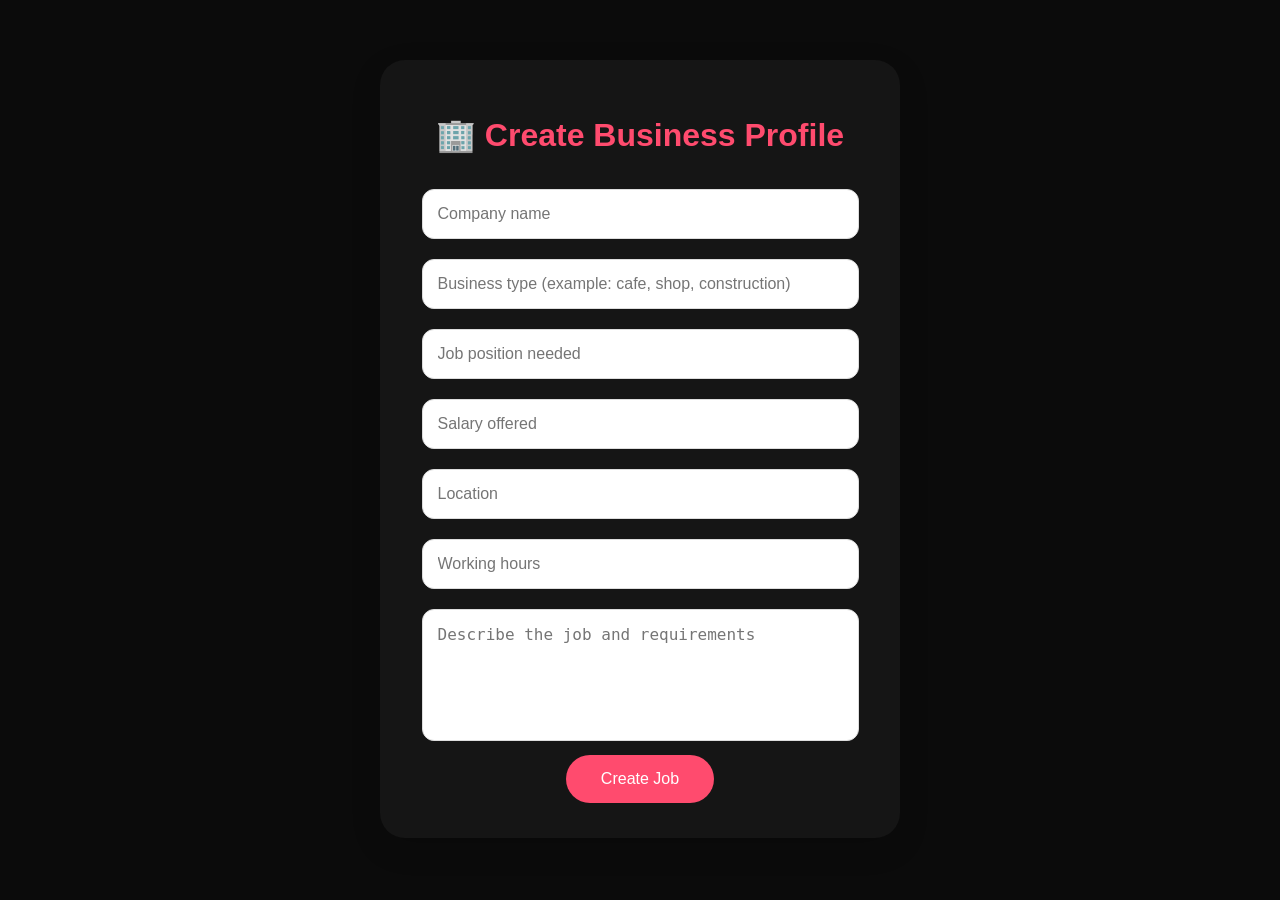
<file: business.html>
<!DOCTYPE html>
<html>
<head>
    <title>Business Profile - JobSwipe</title>
    <link rel="stylesheet" href="style.css">
</head>

<body>

<div class="profile">

    <h1>🏢 Create Business Profile</h1>

    <input placeholder="Company name">

    <input placeholder="Business type (example: cafe, shop, construction)">

    <input placeholder="Job position needed">

    <input placeholder="Salary offered">

    <input placeholder="Location">

    <input placeholder="Working hours">

    <textarea placeholder="Describe the job and requirements"></textarea>

    <button onclick="saveBusiness()">Create Job</button>
</div>

</body>
</html>
</file>
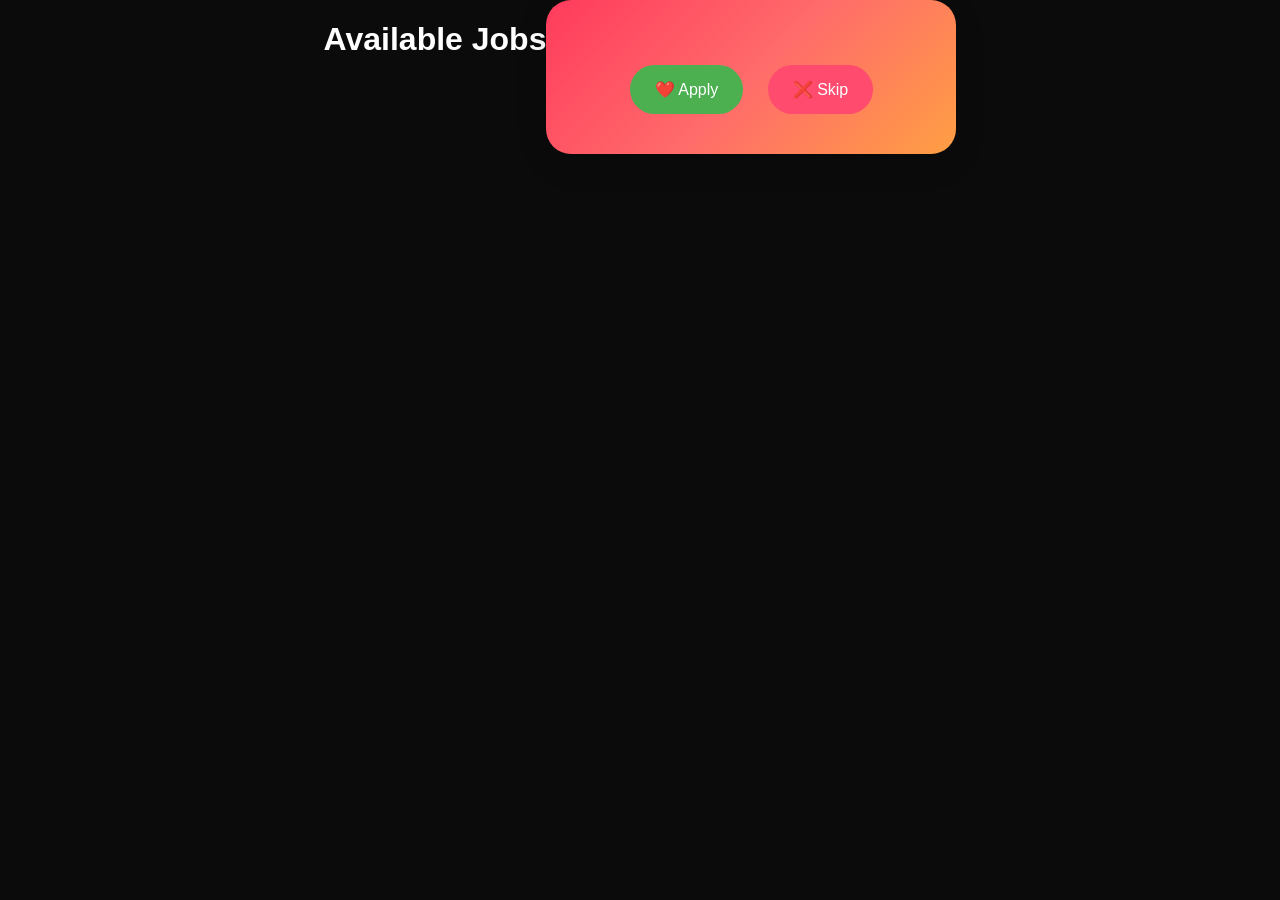
<file: jobs.html>
<!DOCTYPE html>
<html>
<head>
    <title>Jobs - JobSwipe</title>
    <link rel="stylesheet" href="style.css">
</head>

<body>
<div id="matchScreen" class="match-screen">

    <h1>🎉 It's a Match!</h1>

    <p>The company is interested in you.</p>

    <button onclick="closeMatch()">Continue</button>

</div>
    
<div class="app">

    <h1>Available Jobs</h1>

    <div class="card">

        <h2 id="jobTitle"></h2>

        <p id="company"></p>

        <p id="salary"></p>

        <p id="location"></p>

        <button onclick="likeJob()">❤️ Apply</button>

        <button onclick="skipJob()">❌ Skip</button>

    </div>

</div>

<script src="script.js"></script>

</body>
</html>
</file>
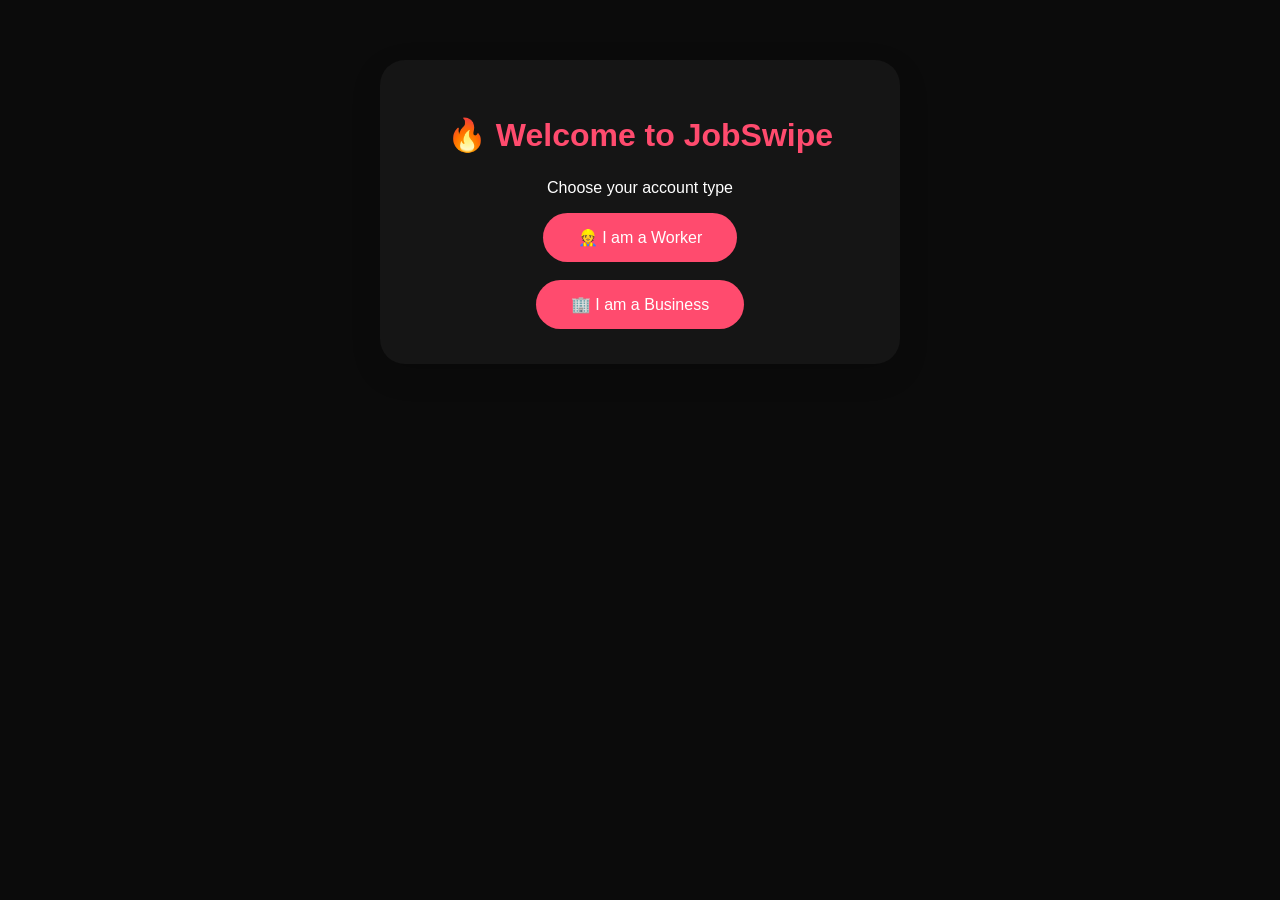
<file: login.html>
<!DOCTYPE html>
<html>
<head>
    <title>Login - JobSwipe</title>
    <link rel="stylesheet" href="style.css">
</head>

<body>

<div class="profile">

    <h1>🔥 Welcome to JobSwipe</h1>

    <p>Choose your account type</p>

    <a href="worker.html">
        <button>👷 I am a Worker</button>
    </a>

    <br><br>

    <a href="business.html">
        <button>🏢 I am a Business</button>
    </a>

</div>

</body>
</html>
</file>
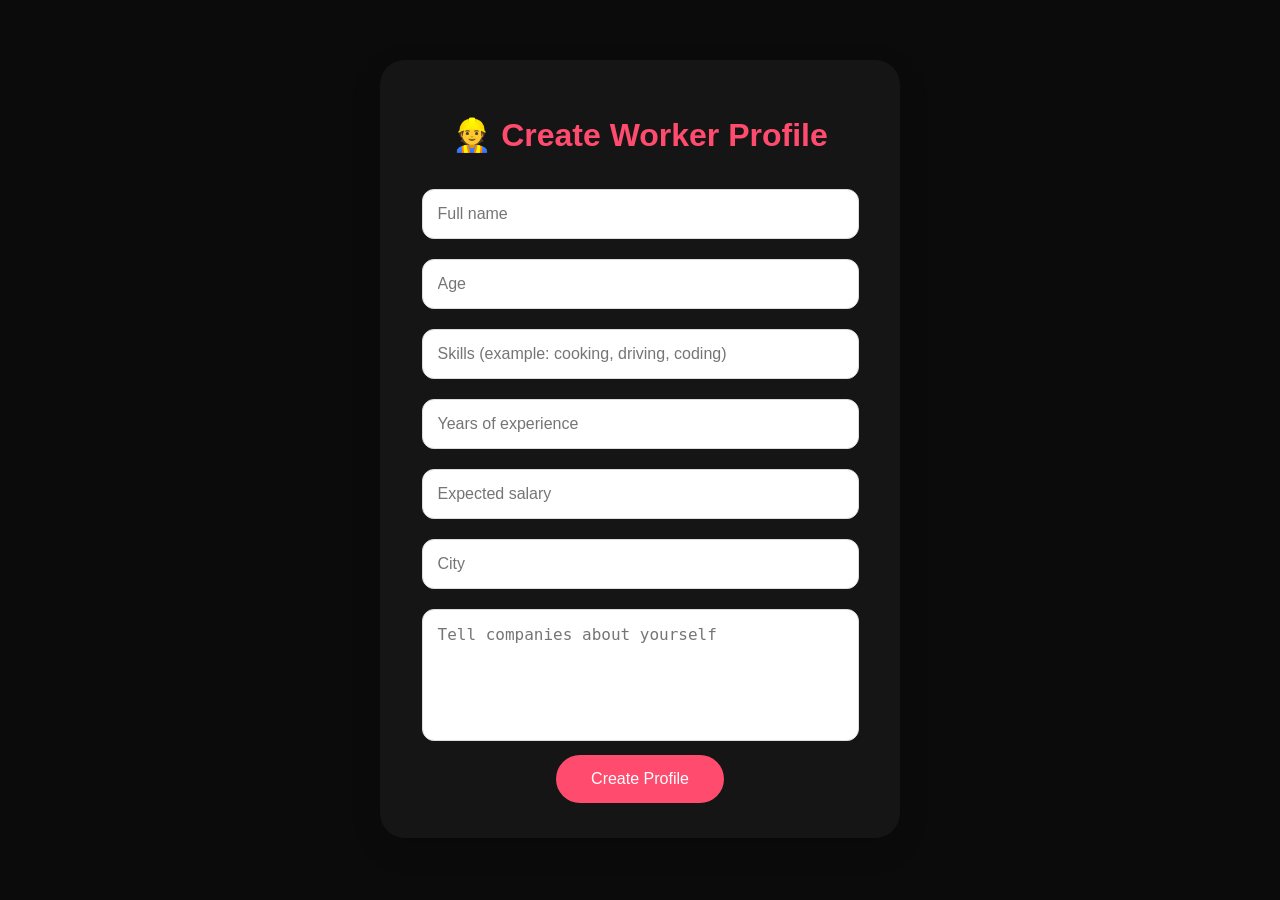
<file: worker.html>
<!DOCTYPE html>
<html>
<head>
    <title>Worker Profile - JobSwipe</title>
    <link rel="stylesheet" href="style.css">
</head>

<body>

<div class="profile">

    <h1>👷 Create Worker Profile</h1>

    <input placeholder="Full name">

    <input placeholder="Age">

    <input placeholder="Skills (example: cooking, driving, coding)">

    <input placeholder="Years of experience">

    <input placeholder="Expected salary">

    <input placeholder="City">

    <textarea placeholder="Tell companies about yourself"></textarea>

    <button onclick="saveWorker()">Create Profile</button>

</div>

</body>
</html>
</file>
<file: style.css>
body {
    margin: 0;
    font-family: Arial, sans-serif;
    background: #0b0b0b;
    color: white;
}
nav {
    background: white;
    padding: 20px 40px;
    display: flex;
    justify-content: space-between;
    align-items: center;
    box-shadow: 0 2px 10px rgba(0,0,0,0.1);
}

nav h2 {
    color: #ff4b6e;
    font-size: 28px;
}

nav button {
    background: white;
    border: none;
    margin-left: 10px;
    cursor: pointer;
    font-size: 15px;
}

.hero {
    text-align: center;
    padding: 60px 20px;
}

.hero h1 {
    font-size: 45px;
    margin-bottom: 10px;
}

.hero p {
    font-size: 20px;
    color: #555;
}


.app {
    display: flex;
    justify-content: center;
}


.card {
    background: linear-gradient(135deg, #ff3b5c, #ff6b6b, #ff9f43);
    width: 350px;
    padding: 30px;
    border-radius: 25px;
    text-align: center;
    box-shadow: 0 10px 30px rgba(0,0,0,0.15);
}


.card h2 {
    font-size: 30px;
}


.card p {
    font-size: 18px;
}


.card button {
    border: none;
    padding: 15px 25px;
    margin: 10px;
    border-radius: 30px;
    cursor: pointer;
    font-size: 16px;
}


.card button:first-of-type {
    background: #4CAF50;
    color: white;
}


.card button:last-of-type {
    background: #ff4b6e;
    color: white;
}
.role-section {
    text-align: center;
    padding: 40px 20px;
}

.role-section h2 {
    font-size: 32px;
}


.roles {
    display: flex;
    justify-content: center;
    gap: 30px;
    flex-wrap: wrap;
}


.role-card {
    background: linear-gradient(135deg, #ff3b5c, #ff6b6b, #ff9f43);
    width: 280px;
    padding: 25px;
    border-radius: 20px;
    box-shadow: 0 8px 25px rgba(0,0,0,0.12);
}


.role-card h3 {
    font-size: 25px;
}


.role-card button {
    background: #ff4b6e;
    color: white;
    border: none;
    
    padding: 12px 25px;
    border-radius: 25px;
    cursor: pointer;
}
.profile {
    width: 90%;
    max-width: 450px;
    margin: 60px auto;
    background: #151515;
    padding: 35px;
    border-radius: 25px;
    box-shadow: 0 10px 30px rgba(0,0,0,0.15);
    text-align: center;
}

.profile h1 {
    color: #ff4b6e;
    margin-bottom: 25px;
}

.profile input,
.profile textarea {
    width: 90%;
    padding: 15px;
    margin: 10px 0;
    border-radius: 12px;
    border: 1px solid #ddd;
    font-size: 16px;
}

.profile textarea {
    height: 100px;
    resize: none;
}

.profile button {
    background: #ff4b6e;
    color: white;
    border: none;
    padding: 15px 35px;
    input,
textarea {
    background: #222;
    color: white;
}

input::placeholder,
textarea::placeholder {
    color: #aaa;
}
    border-radius: 30px;
    font-size: 16px;
    cursor: pointer;
    .card,
.role-card {
    color: white;
    border: 1px solid rgba(255,255,255,0.2);
    box-shadow: 0 10px 40px rgba(255,70,100,0.3);
}
}
.card {
    transition: transform 0.4s ease, opacity 0.4s ease;
}

.card.swipe-left {
    transform: translateX(-400px) rotate(-20deg);
    opacity: 0;
}

.card.swipe-right {
    transform: translateX(400px) rotate(20deg);
    opacity: 0;
}
.match-screen {
    display: none;
    position: fixed;
    top: 50%;
    left: 50%;
    transform: translate(-50%, -50%);
    background: linear-gradient(135deg, #ff3b5c, #ff6b6b, #ff9f43);
    padding: 40px;
    border-radius: 25px;
    text-align: center;
    z-index: 10;
    width: 300px;
    box-shadow: 0 10px 40px rgba(255,70,100,0.5);
}

.match-screen h1 {
    color: white;
}

.match-screen p {
    color: white;
    font-size: 18px;
}

.match-screen button {
    background: white;
    color: #ff3b5c;
    border: none;
    padding: 12px 30px;
    border-radius: 25px;
    cursor: pointer;
}
.logo {
    font-size: 40px;
    font-weight: bold;
    background: linear-gradient(135deg, #ff3b5c, #ff6b6b, #ff9f43);
    -webkit-background-clip: text;
    color: transparent;
}

.brand-text {
    font-size: 18px;
    color: #aaa;
}
</file>
